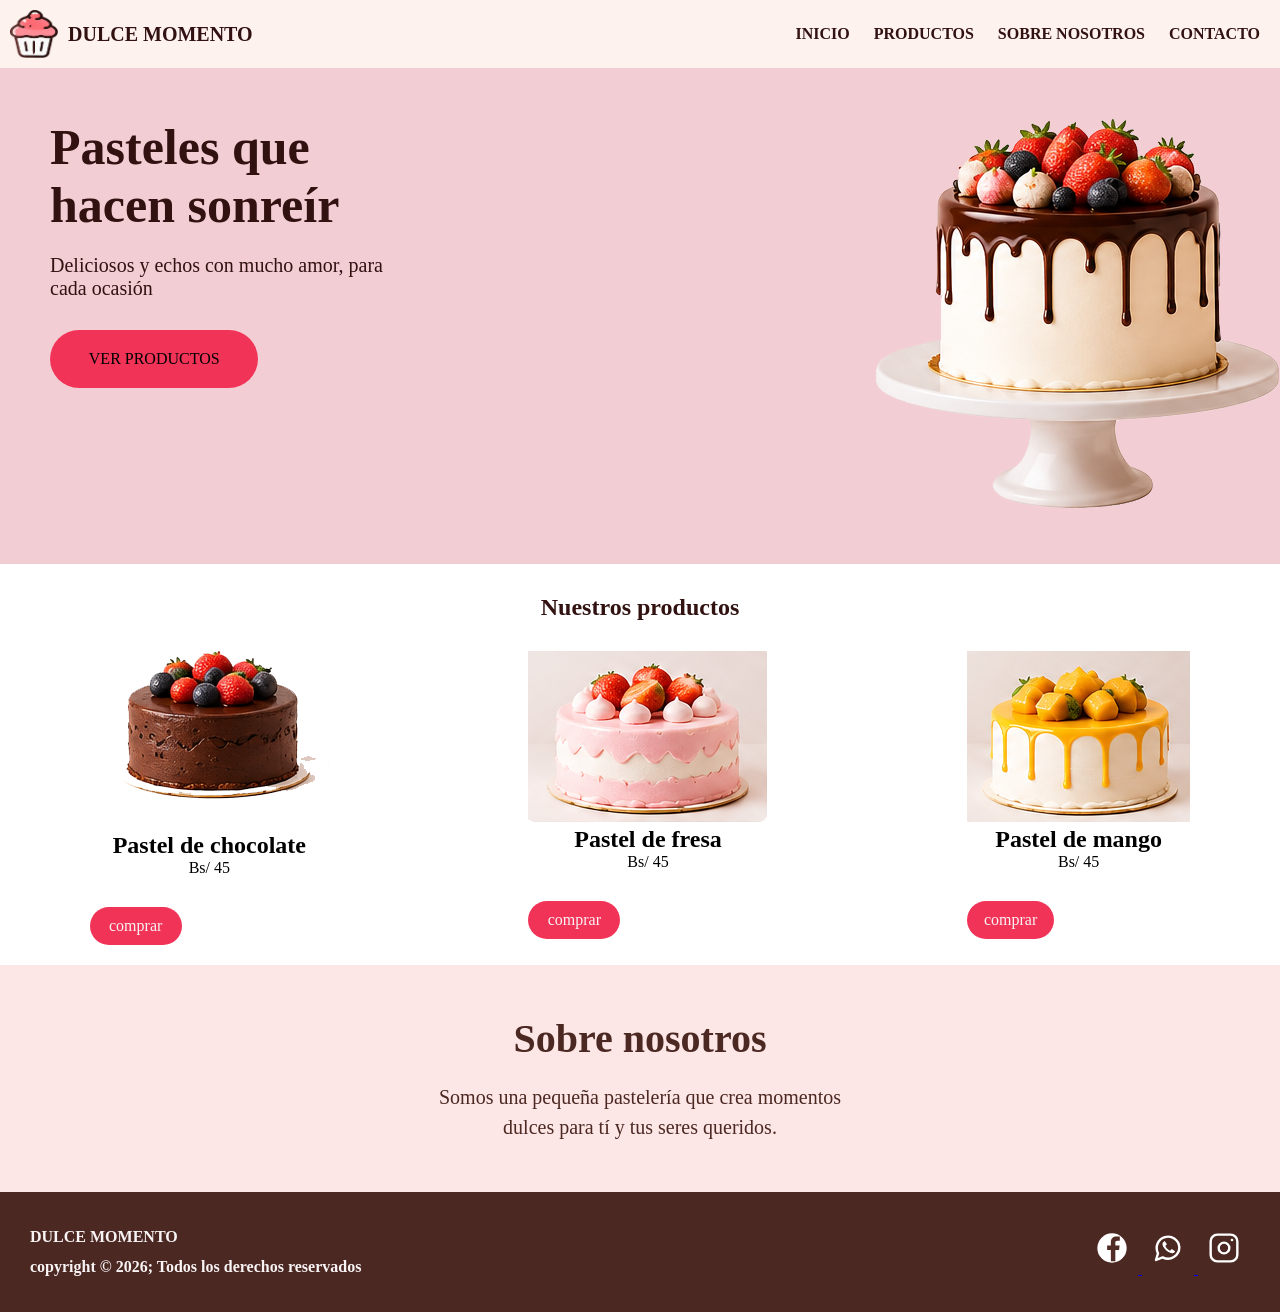
<file: index.html>
<!DOCTYPE html>
<html lang="es">
<head>
<meta charset="UTF-8">
<title>🎂 DULCE MOMENTO 🎂</title>
<link rel="stylesheet" href="css/estilos.css">
</head>
<body>

<header class="menu">
    <div class="logo-descripcion">
    <img class="logo-principal" src="img/logo.png">
    <p>DULCE MOMENTO </p>
    </div>
    <ul class="menu-principal">
    <li><a href="#">INICIO</a></li>
    <li><a href="#productos">PRODUCTOS</a></li>
    <li> <a href="#sobre-nosotros">SOBRE NOSOTROS  </a></li>
    <li><a href="page/contactame.html">CONTACTO </a></li>
    </ul>
</header>
<main class="contenido-principal">
    <div class="contenedor-imagen-principal">
        <div class="contenedor">
            <h1>Pasteles que hacen sonreír</h1>
            <p>Deliciosos y echos con mucho amor, para cada ocasión</p>
            <div class="botones">
                VER PRODUCTOS
            </div>
        </div>
        <div class="imagen-principal">
        <img src="img/pastel-principal.png" alt="Pastel principal">
        </div>
    </div>
    <section class="seccion-productos" id="productos">
        <h1>Nuestros productos</h1>
    <div class="contenedor-productos">
        <div class="producto">
            <img src="img/pastel-chocolate.png" alt="Pastel 1">
            <h2>Pastel de chocolate</h2>
            <p>Bs/ 45</p>
            <div class="botones-secundarios">
                comprar
            </div>
        </div>
        <div class="producto">
            <img src="img/pastel-fresa.png" alt="Pastel 1">
            <h2>Pastel de fresa</h2>
            <p>Bs/ 45</p>
            <div class="botones-secundarios">
                comprar
            </div>
        </div>
        <div class="producto">
            <img src="img/pastel-mango.png" alt="Pastel 1">
            <h2>Pastel de mango</h2>
            <p>Bs/ 45</p>
            <div class="botones-secundarios">
                comprar
            </div>
        </div>
    </div>
    </section>
    <section class="seccion-sobre-nosotros" id="sobre-nosotros">
        <h1>Sobre nosotros</h1>
        <p>Somos una pequeña pastelería que crea momentos dulces para tí y tus seres queridos.  </p>
    </section>
</main>

<footer class="pie-pagina" >
    <div class="contenedor-pie-pagina">
       
            
            <p>DULCE MOMENTO </p>
            <p>copyright &copy 2026; Todos los derechos reservados</p>
    </div>   
       
    <div class="footer-iconos">
  
    <!-- ICONO FACEBOOK -->
    <a href="https://www.facebook.com/profile.php?id=61562247160774" target="_blank" rel="noopener" aria-label="Facebook">
        <svg xmlns="http://www.w3.org/2000/svg"
             width="32"
             height="32"
             viewBox="0 0 24 24">
          <circle cx="12" cy="12" r="11" fill="white"/>
          <path
            d="M14.5 22V13.5H17.3L17.7 10.2H14.5V8.1
               C14.5 7.15 14.76 6.5 16.13 6.5H17.85V3.55
               C17.55 3.51 16.53 3.42 15.34 3.42
               C12.85 3.42 11.15 4.94 11.15 7.73V10.2
               H8.35V13.5H11.15V22Z"
            fill="#512b25"/>
        </svg>
    </a>

    <!-- ICONO WHATSAPP -->
    <a href="https://wa.me/59177484126?text=Hola%2C%20quiero%20hacer%20un%20pedido" target="_blank" rel="noopener" aria-label="WhatsApp">
        <svg xmlns="http://www.w3.org/2000/svg"
             width="32"
             height="32"
             viewBox="0 0 24 24"
             fill="none"
             stroke="white"
             stroke-width="1.8"
             stroke-linecap="round"
             stroke-linejoin="round">

          <path d="M20.5 11.5
                   A8.5 8.5 0 0 1 8 19
                   L3 21
                   L4.5 16
                   A8.5 8.5 0 1 1 20.5 11.5Z"/>

          <path d="M8.2 7.8
                   C7.5 8.5 7.8 10.2 9.2 12.2
                   C10.8 14.4 13 15.8 15.2 16
                   C16.2 16.1 17 15.4 17.3 14.5
                   L14.8 12.8
                   L13.5 14
                   C11.8 13.2 10.8 12.2 10 10.5
                   L11.2 9.2
                   L9.5 6.8Z"
                fill="white"
                stroke="none"/>

        </svg>
    </a>

    <!-- ICONO INSTAGRAM -->
    <a href="https://www.instagram.com/angel_m_ch/" target="_blank" rel="noopener" aria-label="Instagram">
        <svg xmlns="http://www.w3.org/2000/svg"
             width="32"
             height="32"
             viewBox="0 0 24 24"
             fill="none"
             stroke="white"
             stroke-width="1.8"
             stroke-linecap="round"
             stroke-linejoin="round">

          <rect x="2" y="2"
                width="20" height="20"
                rx="5" ry="5"/>

          <circle cx="12" cy="12" r="4"/>

          <circle cx="18" cy="6"
                  r="1"
                  fill="white"
                  stroke="none"/>

        </svg>
    </a>

</div>
</footer>

<script src="js/main.js"></script>
</body>
</html>
</file>
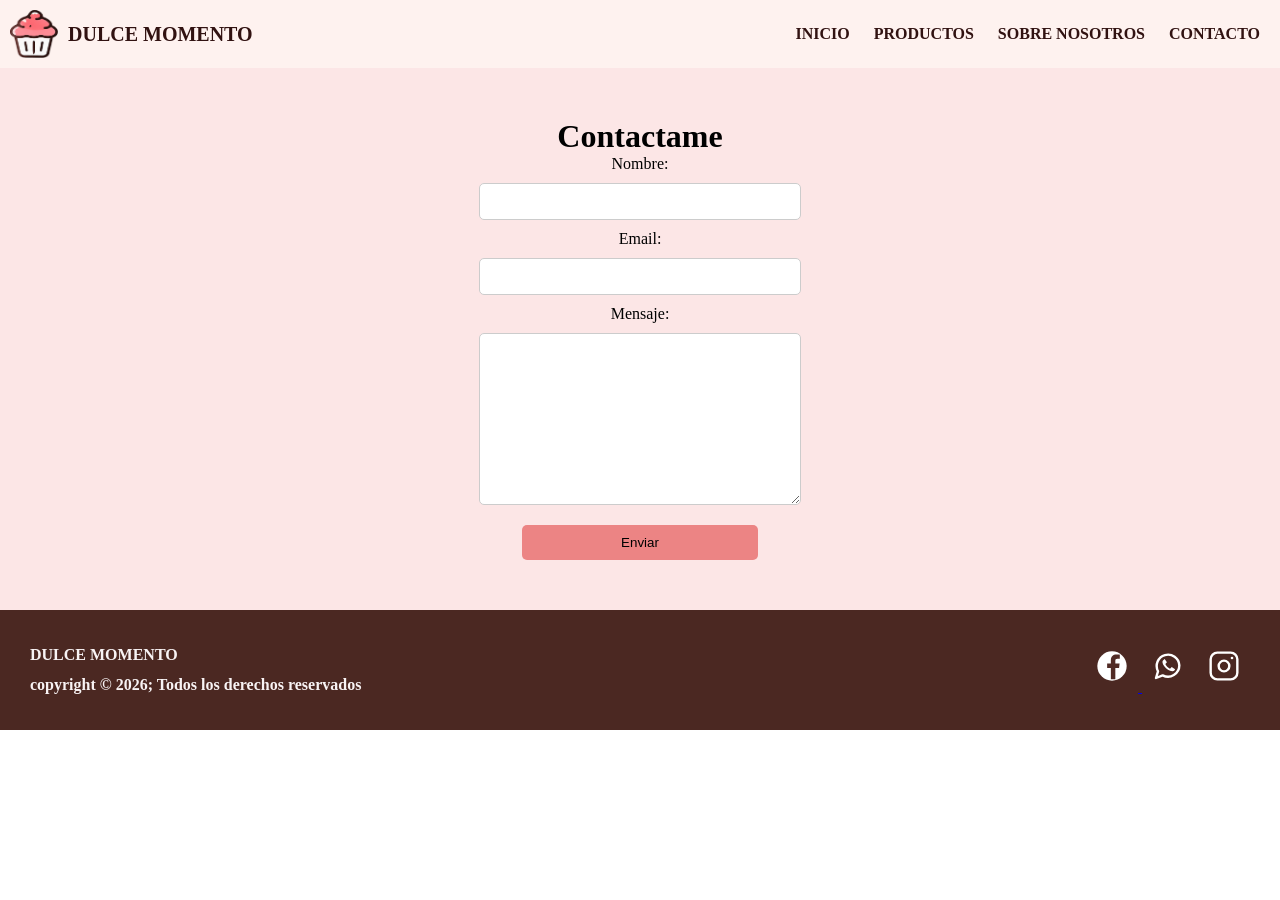
<file: page/contactame.html>
<!DOCTYPE html>
<html lang="es">
<head>
<meta charset="UTF-8">
<title>🎂 DULCE MOMENTO 🎂</title>
<link rel="stylesheet" href="../css/estilos.css">
<link rel="stylesheet" href="../css/contactame.css">
</head>
<body>

<header class="menu">
    <div class="logo-descripcion">
    <img class="logo-principal" src="../img/logo.png">
    <p>DULCE MOMENTO </p>
    </div>
    <ul class="menu-principal">
    <li><a href="../index.html">INICIO</a></li>
    <li><a href="../index.html#productos">PRODUCTOS</a></li>
    <li> <a href="../index.html#sobre-nosotros">SOBRE NOSOTROS  </a></li>
    <li><a href="contactame.html">CONTACTO </a></li>
    </ul>
</header>
<main class="contenido-principal">
    
<h1>Contactame</h1>
<form class="formularios">
    <label>Nombre:</label>
    <input type="text" name="nombre" id="txtnombre" maxlength="50" required>
    <label>Email:</label>
    <input type="email" name="email" id="txtemail" required>
    <label>Mensaje:</label>
    <textarea name="mensaje" id="txtmensaje" cols="30" rows="10" maxlength="100" required></textarea>
    <button type="submit">Enviar</button>
</form>
</main>

<footer class="pie-pagina" >
    <div class="contenedor-pie-pagina">
       
            
            <p>DULCE MOMENTO </p>
            <p>copyright &copy 2026; Todos los derechos reservados</p>
       
       
    </div>
    <div class="footer-iconos">
      <a href="https://www.facebook.com/wilnermena" target="_blank" > <svg xmlns="http://www.w3.org/2000/svg"
     width="32"
     height="32"
     viewBox="0 0 24 24">
  <circle cx="12" cy="12" r="11" fill="white"/>
  <path
    d="M14.5 22V13.5H17.3L17.7 10.2H14.5V8.1
       C14.5 7.15 14.76 6.5 16.13 6.5H17.85V3.55
       C17.55 3.51 16.53 3.42 15.34 3.42
       C12.85 3.42 11.15 4.94 11.15 7.73V10.2
       H8.35V13.5H11.15V22Z"
    fill="#512b25"/>
</svg>   </a>


<a href="https://wa.me/59172265286?text=Hola,+%C2%BFc%C3%B3mo+est%C3%A1s?+Me+gustar%C3%ADa+obtener+m%C3%A1s+informaci%C3%B3n.&utm_source=chatgpt.com" target="_blank">
    <svg xmlns="http://www.w3.org/2000/svg"
     width="32"
     height="32"
     viewBox="0 0 24 24"
     fill="none"
     stroke="white"
     stroke-width="1.8"
     stroke-linecap="round"
     stroke-linejoin="round">

  <path d="M20.5 11.5
           A8.5 8.5 0 0 1 8 19
           L3 21
           L4.5 16
           A8.5 8.5 0 1 1 20.5 11.5Z"/>

  <path d="M8.2 7.8
           C7.5 8.5 7.8 10.2 9.2 12.2
           C10.8 14.4 13 15.8 15.2 16
           C16.2 16.1 17 15.4 17.3 14.5
           L14.8 12.8
           L13.5 14
           C11.8 13.2 10.8 12.2 10 10.5
           L11.2 9.2
           L9.5 6.8Z"
        fill="white"
        stroke="none"/>

</svg></a>

<a href="http://www.instagram.com" target="_blank"><svg xmlns="http://www.w3.org/2000/svg"
     width="32"
     height="32"
     viewBox="0 0 24 24"
     fill="none"
     stroke="white"
     stroke-width="1.8"
     stroke-linecap="round"
     stroke-linejoin="round">

  <rect x="2" y="2"
        width="20" height="20"
        rx="5" ry="5"/>

  <circle cx="12" cy="12" r="4"/>

  <circle cx="18" cy="6"
          r="1"
          fill="white"
          stroke="none"/>

</svg></a>


    </div>
</footer>

<script src="../js/main.js"></script>
</body>
</html>
</file>
<file: css/estilos.css>
*{
margin:0;
padding:0;
}
:root{
    --color-primario:#F23358;
    --color-secundario:#FEF2EF;
    --color-terciario:#311211;
}
.menu{
  display:flex;
 background-color:#FEF2EF;
 color:#311211;
 font-weight:bold;
 padding:10px;
 justify-content:space-between;
 align-items:center;
    
}
.logo-descripcion{
  display:flex;
  align-items:center;
  gap:10px;
  font-size:20px;
}
.menu-principal{

text-align:right;
}
.menu-principal li{
display:inline;
margin:10px;

}
.menu-principal li a{
color:#311211;
text-decoration:none;
}
.menu-principal li a:hover{
color:#f8f3f4;
padding:5px;
background-color:#F23358;
border-radius:5px;
}
.logo-principal{
width:48px;
height:48px;
text-align:left;
}

.botones{
 background-color:#F23358
}
.contenedor h1{
    width:60%;
    font-size:50px;
    color:var(--color-terciario);
}
.contenedor p{
    width:60%;
    margin-top:20px;
    font-size:20px;
    color:var(--color-terciario);
}
.botones{
    width:30%;
    background-color:#F23358;
    padding:20px;
    border-radius:30px;
    text-align:center;
    margin-top:30px;
}
.contenedor-imagen-principal{
    display:flex;
    justify-content:space-between;
    padding:50px 0 50px 50px;
    background-color:#f3cdd4;
}
.seccion-productos h1{
    color:var(--color-terciario);
    text-align:center;
    padding:30px 0 30px 0;
}
.contenedor-productos{
    display:flex;
    justify-content:space-around;
    flex-wrap:wrap;
    gap:20px;
}
.botones-secundarios{
    width:30%;
    color:#f8f3f4;
    background-color:#F23358;
    padding:10px;
    border-radius:20px;
    text-align:center;
    margin-top:30px;
}
.producto{

text-align:center;

}
.seccion-sobre-nosotros{
    margin-top:20px;
    background-color:#FCE6E6;
    padding:50px 0 50px 0;
    text-align:center;
}
.seccion-sobre-nosotros h1{
    color:#4B2822;
    font-size:40px;
}
.seccion-sobre-nosotros p{
    color:#4B2822;
    width:35%;
    margin:auto;
    font-size:20px;
    margin-top:20px;
    line-height:30px;
}
.pie-pagina{
    display: flex;
    gap:10px;
    justify-content:space-between;
    background-color:#4B2822;
    color:#f8f3f4;
    padding:30px;
    
}
footer{

}

.contenedor-pie-pagina{
    text-align:left;
    line-height:30px;
    font-weight: bold;;
   
}
.footer-iconos svg{
    padding:10px;
    
}
</file>
<file: css/contactame.css>
.contenido-principal{
    background-color:#FCE6E6;
    padding:50px;
    text-align:center;
}
form{
    display:flex;
    flex-direction:column;
    align-items:center;
    gap:10px;
}
.fomularios label{
    width:300px;
    font-size:20px;
    font-weight:bold;
    text-align:left;
}
input, textarea{
    width:300px;
    padding:10px;
    border-radius:5px;
    border:1px solid #ccc;
}
button{
    width: 20%;
    background-color:#ec8484;
    color:#000;
    padding:10px 20px;
    margin-top:10px;
    border:none;
    border-radius:5px;
    cursor:pointer;
}
.error-msg {
  display: block;
  color: #d32f2f;
  font-size: 0.85rem;
  margin-top: 4px;
  margin-bottom: 10px;
}

.campo-invalido {
  border: 2px solid #d32f2f !important;
  outline: none;
}

.campo-valido {
  border: 2px solid #4caf50 !important;
  outline: none;
}
</file>
